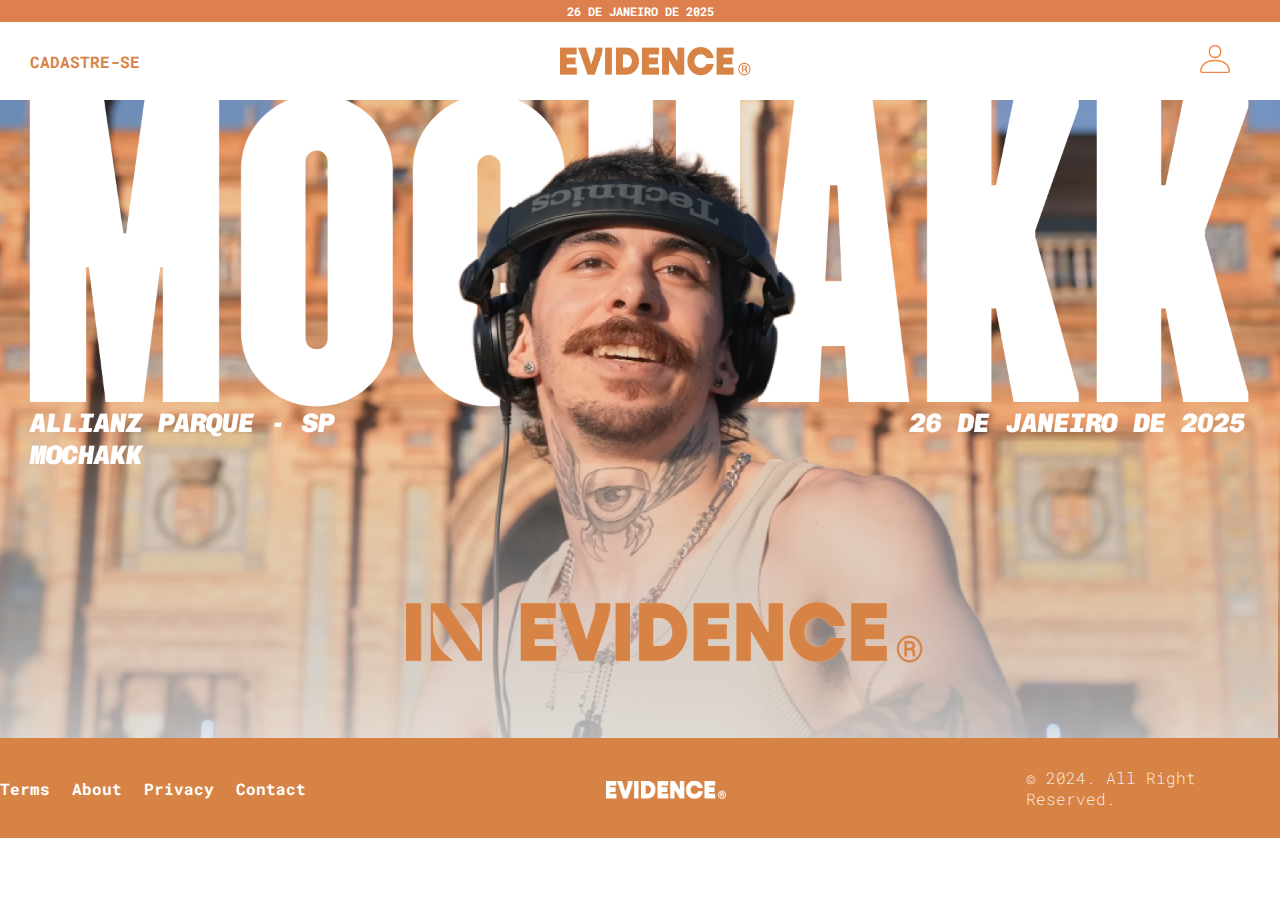
<file: index.html>
<!DOCTYPE html>
<html lang="en">
    <head>
        <meta charset="UTF-8">
        <meta name="viewport" content="width=device-width, initial-scale=1.0">
        <title>EVIDENCE ©</title>
        <link rel="stylesheet" href="./css/index.css">
        <link rel="preconnect" href="https://fonts.googleapis.com">
        <link rel="preconnect" href="https://fonts.gstatic.com" crossorigin>
        <link href="https://fonts.googleapis.com/css2?family=Roboto+Mono:ital,wght@0,100..700;1,100..700&display=swap" rel="stylesheet">
    </head>
    <body>
        <header>
            <div id="data-evento">
                <p>26 DE JANEIRO DE 2025</p>
            </div>
            <div id="container">
                <a id="link-cadastro" href="./view/cadastro.html">CADASTRE-SE</a>
                <a href=""><img id="logo-evidence" src="./img/EVIDENCE com ®.png" alt=""></a>
                <a href="./view/login.html"><img id="icon" src="./img/icon.png" alt="icone pessoa"></a>
            </div>
        </header>
        <main>
            <img id="banner" src="./img/EVIDENCE - Banner.png" alt="">
        </main>
        <footer>
            <div id="container-footer">
                <div id="link-div">
                    <a class="link-footer" href="">Terms</a>
                    <a class="link-footer" href="">About</a>
                    <a class="link-footer" href="">Privacy</a>
                    <a class="link-footer" href="">Contact</a>
                </div>
                <a href="../index.html"><img id="logo-footer" src="./img/EVIDENCE com ® branco.png" alt="Logo Evidence"></a>
                <p>© 2024. All Right Reserved.</p>
            </div>
        </footer>
    </body>
</html>
</file>
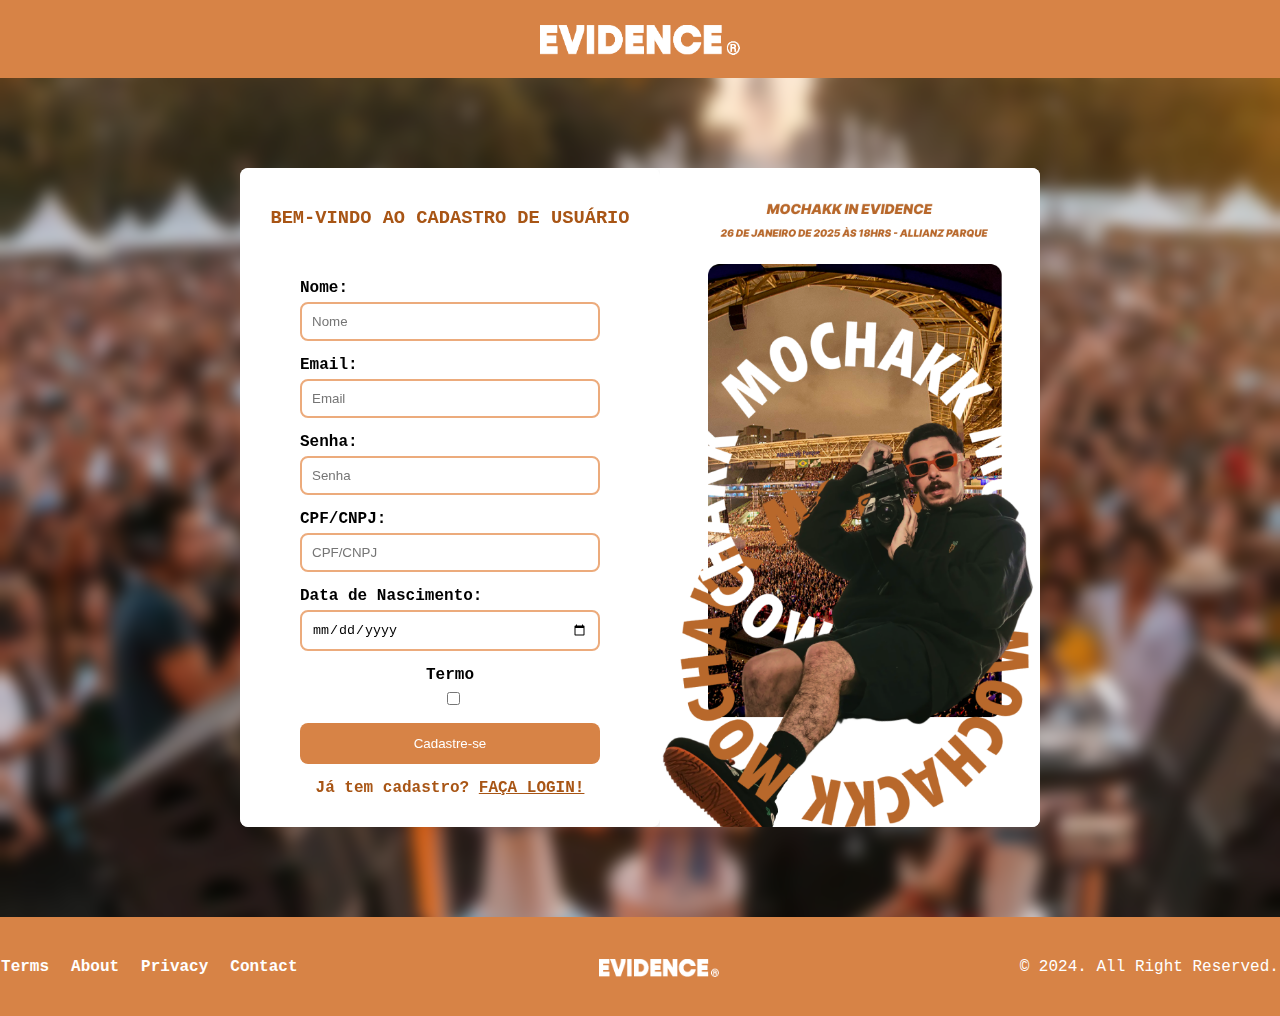
<file: view/cadastro.html>
<!DOCTYPE html>
<html lang="en">
<head>
    <meta charset="UTF-8">
    <meta name="viewport" content="width=device-width, initial-scale=1.0">
    <title>EVIDENCE ©</title>
    <link rel="stylesheet" href="../css/cadastro.css">
    <script src="../script/cadastro.js"></script>
</head>
<body>

    <header>
        <div id="container">
            <a href="../index.html"><img id="logo-header" src="../img/EVIDENCE com ® branco.png" alt="Logo Evidence"></a>
        </div>
    </header>

    <main>
        <div class="bloco-cadastro">
            <div class="form-container">
                <h3>BEM-VINDO AO CADASTRO DE USUÁRIO</h3>
        
                <form>
                    <div class="form-div">
                        <label for="name">Nome:</label>
                        <input type="text" name="name" id="name" placeholder="Nome">
                    </div>
        
                    <div class="form-div">
                        <label for="email">Email:</label>
                        <input type="email" name="email" id="email" placeholder="Email">
                    </div>
        
                    <div class="form-div">
                        <label for="password">Senha:</label>
                        <input type="password" name="password" id="password" placeholder="Senha">
                    </div>
        
                    <div class="form-div">
                        <label for="cpf_cnpj">CPF/CNPJ:</label>
                        <input type="text" name="cpf_cnpj" id="cpf_cnpj" placeholder="CPF/CNPJ">
                    </div>
        
                    <div class="form-div">
                        <label for="birthday">Data de Nascimento:</label>
                        <input type="date" name="birthday" id="birthday">
                    </div>
        
                    <div class="form-div terms-div">
                        <label for="terms">Termo</label>
                        <input type="checkbox" name="terms" id="terms">
                    </div>
        
                    <div class="form-div">
                        <input type="button" value="Cadastre-se" onclick="cadastro()">
                    </div>
                </form>

                <div class="link-form">
                    <a href="login.html">Já tem cadastro? <u>FAÇA LOGIN!</u></a>
                </div>
            </div>
            <div class="image-section">
                <img src="../img/Frame 2.png" alt="">
            </div>
        </div>
    </main>

    <footer>
        <div id="container-footer">
            <div id="link-div">
                <a class="link-footer" href="">Terms</a>
                <a class="link-footer" href="">About</a>
                <a class="link-footer" href="">Privacy</a>
                <a class="link-footer" href="">Contact</a>
            </div>
            <a href="../index.html"><img id="logo-footer" src="../img/EVIDENCE com ® branco.png" alt="Logo Evidence"></a>
            <p>© 2024. All Right Reserved.</p>
        </div>
    </footer>

</body>
</html>
</file>
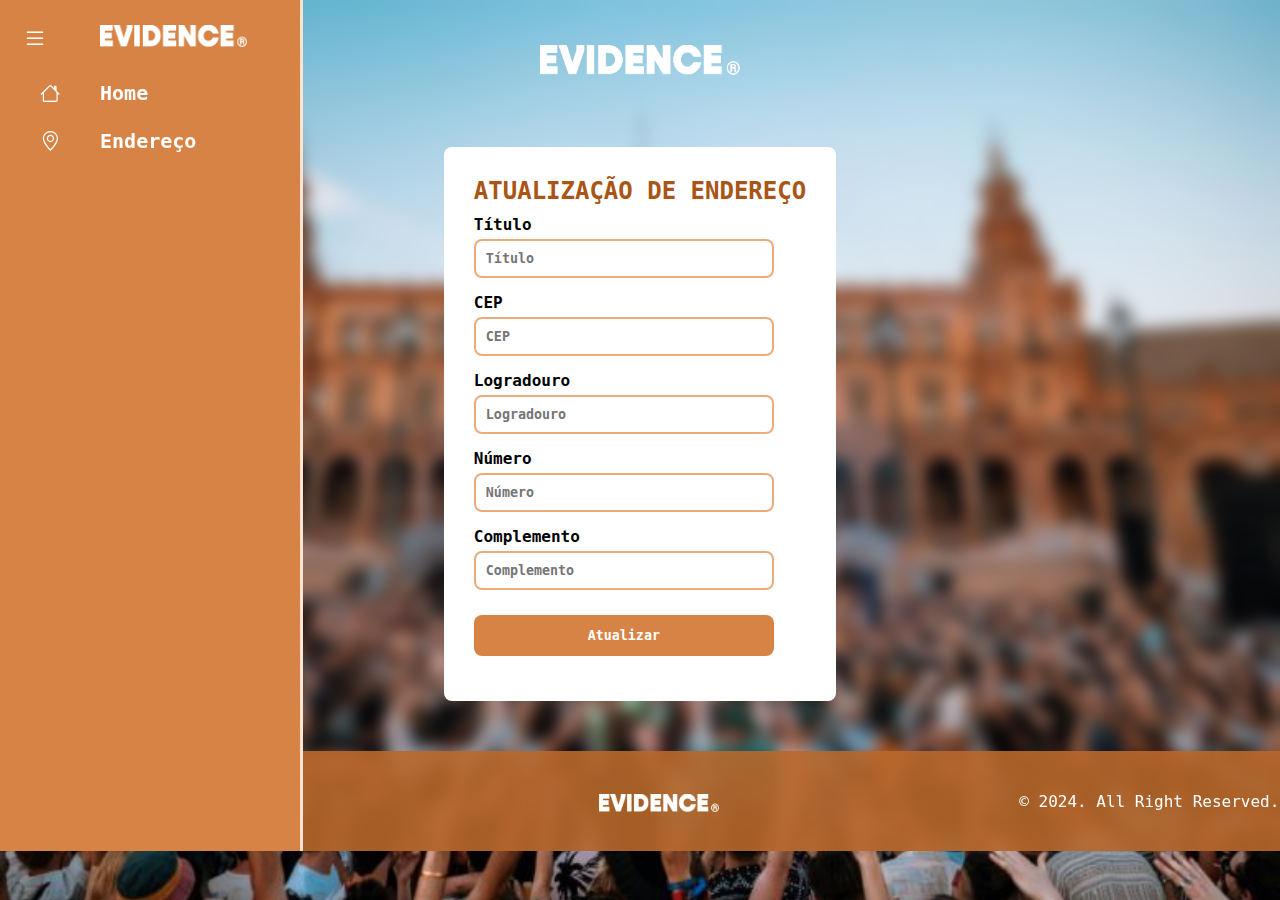
<file: view/editar_endereco.html>
<!DOCTYPE html>
<html lang="en">
<head>
    <meta charset="UTF-8">
    <meta name="viewport" content="width=device-width, initial-scale=1.0">
    <title>EVIDENCE ©</title>
    <script src="../script/editar_endereco.js"></script>
    <link rel="stylesheet" href="../css/editar_endereco.css">
    <link rel="stylesheet" href="https://cdn.jsdelivr.net/npm/bootstrap-icons@1.11.3/font/bootstrap-icons.min.css">
</head>
<body>
    <header></header>
        <div id="container">
            <a href="../index.html"><img id="logo-header" src="../img/EVIDENCE com ® branco.png" alt="Logo Evidence"></a>
        </div>
    </header>

    <nav class="menu-lateral">
        <div class="btn-expandir">
            <i class="bi bi-list"></i>
            <a href="../view/home.html"><img id="logo-menu" src="../img/EVIDENCE com ® branco.png" alt=""></a>
        </div>
        <ul>
            <li class="item-menu">
                <a href="../view/home.html">
                    <span class="icon"><i class="bi bi-house"></i></span>
                    <span class="txt-link">Home</span>
                </a>
            </li>
            <li class="item-menu">
                <a href="../view/endereco.html">
                    <span class="icon"><i class="bi bi-geo-alt"></i></span>
                    <span class="txt-link">Endereço</span>
                </a>
            </li>
        </ul>
    </nav>

    <main>
        <div class="bloco-endereco">
            <div class="form-container">
                <h2>ATUALIZAÇÃO DE ENDEREÇO</h2>
        
                <form>
                    <div class="form-div">
                        <label for="title">Título</label>
                        <input type="text" name="title" id="title" placeholder="Título">
                    </div>
                    <div class="form-div">
                        <label for="cep">CEP</label>
                        <input type="number" name="cep" id="cep" placeholder="CEP">
                    </div>
                    <div class="form-div">
                        <label for="address">Logradouro</label>
                        <input type="text" name="address" id="address" placeholder="Logradouro">
                    </div>
                    <div class="form-div">
                        <label for="number">Número</label>
                        <input type="text" name="number" id="number" placeholder="Número">
                    </div>
                    <div class="form-div">
                        <label for="complement">Complemento</label>
                        <input type="text" name="complement" id="complement" placeholder="Complemento">
                    </div>
                    <div class="form-div">
                        <input id="botao-endereco" type="button" value="Atualizar" onclick="atualizarEndereco()">
                    </div>
                </form>
            </div>
        </div>
    </main>
    <footer>
        <div id="container-footer">
            <div id="link-div">
                <a class="link-footer" href="">Terms</a>
                <a class="link-footer" href="">About</a>
                <a class="link-footer" href="">Privacy</a>
                <a class="link-footer" href="">Contact</a>
            </div>
            <a href="../index.html"><img id="logo-footer" src="../img/EVIDENCE com ® branco.png" alt="Logo Evidence"></a>
            <p>© 2024. All Right Reserved.</p>
        </div>
    </footer>
</body>
</html>
</file>
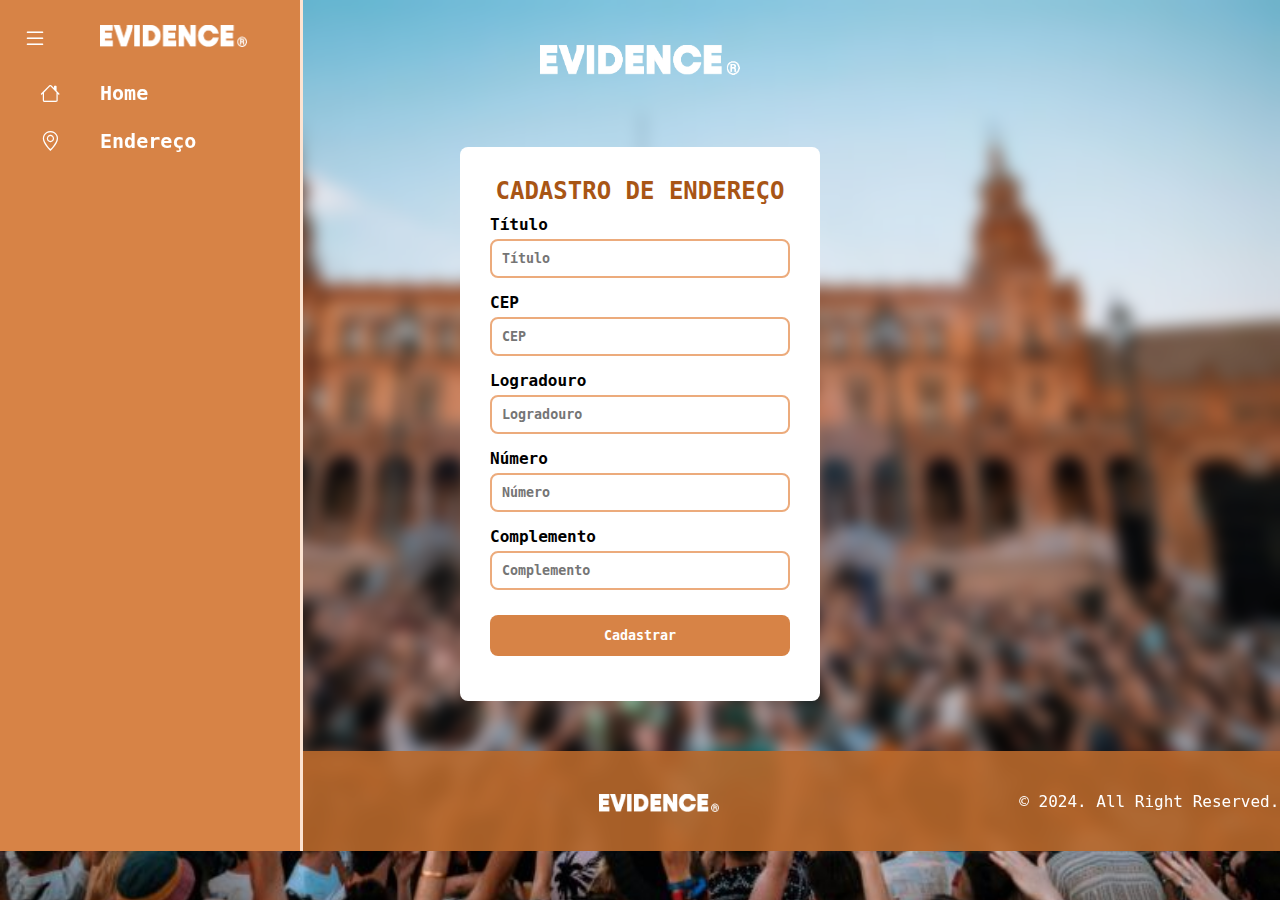
<file: view/endereco.html>
<!DOCTYPE html>
<html lang="en">
<head>
    <meta charset="UTF-8">
    <meta name="viewport" content="width=device-width, initial-scale=1.0">
    <title>EVIDENCE ©</title>
    <script src="../script/endereco.js"></script>
    <link rel="stylesheet" href="../css/endereco.css">
    <link rel="stylesheet" href="https://cdn.jsdelivr.net/npm/bootstrap-icons@1.11.3/font/bootstrap-icons.min.css">
</head>
<body>
    <header></header>
        <div id="container">
            <a href="../index.html"><img id="logo-header" src="../img/EVIDENCE com ® branco.png" alt="Logo Evidence"></a>
        </div>
    </header>

    <nav class="menu-lateral">
        <div class="btn-expandir">
            <i class="bi bi-list"></i>
            <a href="../view/home.html"><img id="logo-menu" src="../img/EVIDENCE com ® branco.png" alt=""></a>
        </div>
        <ul>
            <li class="item-menu">
                <a href="../view/home.html">
                    <span class="icon"><i class="bi bi-house"></i></span>
                    <span class="txt-link">Home</span>
                </a>
            </li>
            <li class="item-menu">
                <a href="../view/endereco.html">
                    <span class="icon"><i class="bi bi-geo-alt"></i></span>
                    <span class="txt-link">Endereço</span>
                </a>
            </li>
        </ul>
    </nav>

    <main>
        <div class="bloco-endereco">
            <div class="form-container">
                <h2>CADASTRO DE ENDEREÇO</h2>
        
                <form>
                    <div class="form-div">
                        <label for="title">Título</label>
                        <input type="text" name="title" id="title" placeholder="Título">
                    </div>
                    <div class="form-div">
                        <label for="cep">CEP</label>
                        <input type="number" name="cep" id="cep" placeholder="CEP">
                    </div>
                    <div class="form-div">
                        <label for="address">Logradouro</label>
                        <input type="text" name="address" id="address" placeholder="Logradouro">
                    </div>
                    <div class="form-div">
                        <label for="number">Número</label>
                        <input type="text" name="number" id="number" placeholder="Número">
                    </div>
                    <div class="form-div">
                        <label for="complement">Complemento</label>
                        <input type="text" name="complement" id="complement" placeholder="Complemento">
                    </div>
                    <div class="form-div">
                        <input id="botao-endereco" type="button" value="Cadastrar" onclick="cadastrarEndereco()">
                    </div>
                </form>
            </div>
        </div>
    </main>
    <footer>
        <div id="container-footer">
            <div id="link-div">
                <a class="link-footer" href="">Terms</a>
                <a class="link-footer" href="">About</a>
                <a class="link-footer" href="">Privacy</a>
                <a class="link-footer" href="">Contact</a>
            </div>
            <a href="../index.html"><img id="logo-footer" src="../img/EVIDENCE com ® branco.png" alt="Logo Evidence"></a>
            <p>© 2024. All Right Reserved.</p>
        </div>
    </footer>
</body>
</html>
</file>
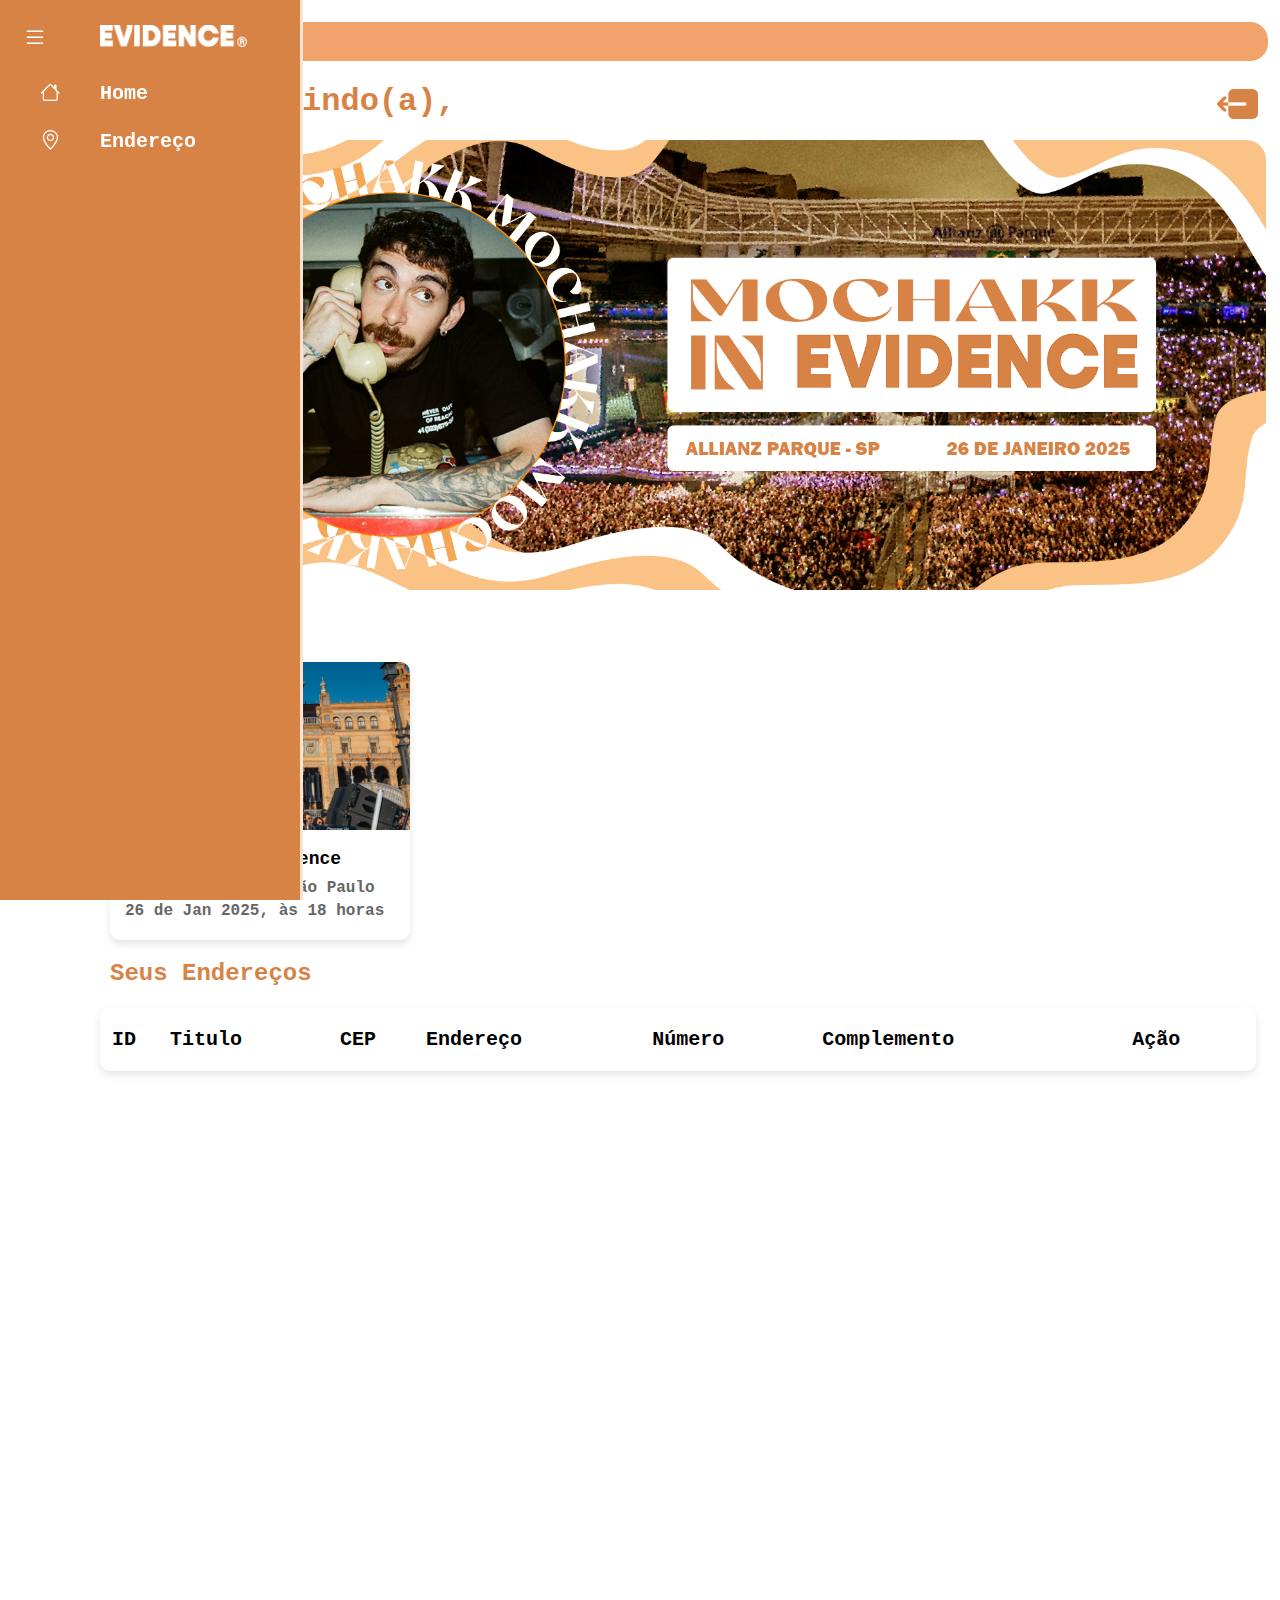
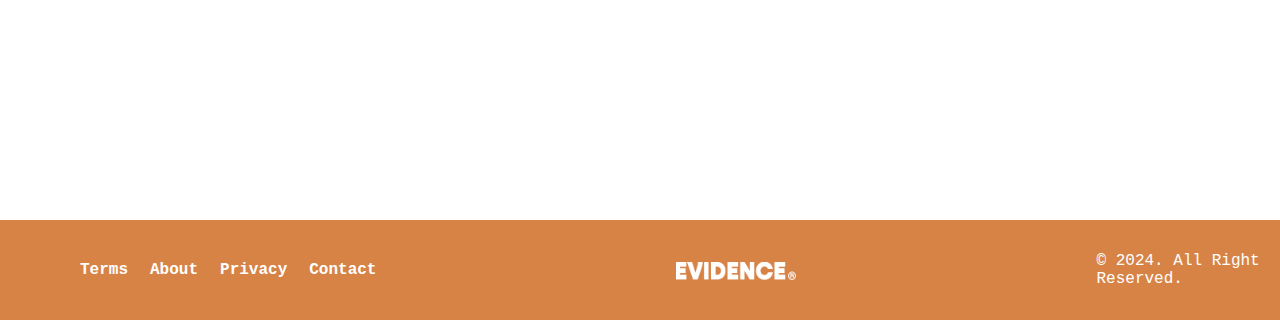
<file: view/home.html>
<!DOCTYPE html>
<html lang="en">

<head>
    <meta charset="UTF-8">
    <meta name="viewport" content="width=device-width, initial-scale=1.0">
    <title>EVIDENCE ©</title>
    <link rel="stylesheet" href="../css/home.css">
    <link rel="stylesheet" href="https://cdn.jsdelivr.net/npm/bootstrap-icons@1.11.3/font/bootstrap-icons.min.css">
</head>

<body>
    <nav class="menu-lateral">
        <div class="btn-expandir">
            <i class="bi bi-list"></i>
            <a href="../view/home.html"><img id="logo-menu" src="../img/EVIDENCE com ® branco.png" alt=""></a>
        </div>
        <ul>
            <li class="item-menu">
                <a href="../view/home.html">
                    <span class="icon"><i class="bi bi-house"></i></span>
                    <span class="txt-link">Home</span>
                </a>
            </li>
            <li class="item-menu">
                <a href="../view/endereco.html">
                    <span class="icon"><i class="bi bi-geo-alt"></i></span>
                    <span class="txt-link">Endereço</span>
                </a>
            </li>
        </ul>
    </nav>

    <main>
        <div class="bloco-pesquisar">
            <i class="bi bi-search"></i>
            <input type="text" class="pesquisar" placeholder="Pesquisar eventos">
        </div>

        <div id="titulo_logout">
            <h1 id="nome">Seja Bem-vindo(a), </h1>
            <img src="../img/logout.png" alt="Icone Logout" onclick="abrePopup()" id="logout">
            <!-- <button type="button" id="logout" onclick="abrePopup()">Log-out</button> -->
        </div>

        <div id="overlay"></div>
        <div id="popup">
            <p>Deseja fazer logout?</p>
            <button id="btn_sim" onclick="Logout()">Sim</button>
            <button id="btn_nao" onclick="fechaPopup()">Não</button>
        </div>
        
        <img id="banner" src="../img/Banner mochakk.png" alt="">

        <div class="bloco-principal">

            <div class="titulo">
                <h2>Seus Eventos</h2>
            </div>

            <div class="bloco-evento">
                <img class="imagem-evento" src="../img/mochakk.jpg" alt="" >
                <div class="detalhes-evento">
                    <h3>Mochakk in Evindence</h3>
                    <p>Allianz Parque - São Paulo</p>
                    <p>26 de Jan 2025, às 18 horas</p>
                </div>
            </div>

        </div>

        <div>
            <div class="titulo">
                <h2>Seus Endereços</h2>
            </div>

            <div>
                <table id="lista_enderecos">
                    <thead>
                        <tr>
                            <th>ID</th>
                            <th>Titulo</th>
                            <th>CEP</th>
                            <th>Endereço</th>
                            <th>Número</th>
                            <th>Complemento</th>
                            <th>Ação</th>
                        </tr>
                    </thead>
                    <tbody id="enderecos_listados">

                    </tbody>
                </table>
            </div>

        </div>

    </main>

    <footer>
        <div id="container-footer">
            <div id="link-div">
                <a class="link-footer" href="">Terms</a>
                <a class="link-footer" href="">About</a>
                <a class="link-footer" href="">Privacy</a>
                <a class="link-footer" href="">Contact</a>
            </div>
            <a href="../index.html"><img id="logo-footer" src="../img/EVIDENCE com ® branco.png" alt="Logo Evidence"></a>
            <p>© 2024. All Right Reserved.</p>
        </div>
    </footer>
    <script src="../script/home.js"></script>
</body>

</html>
</file>
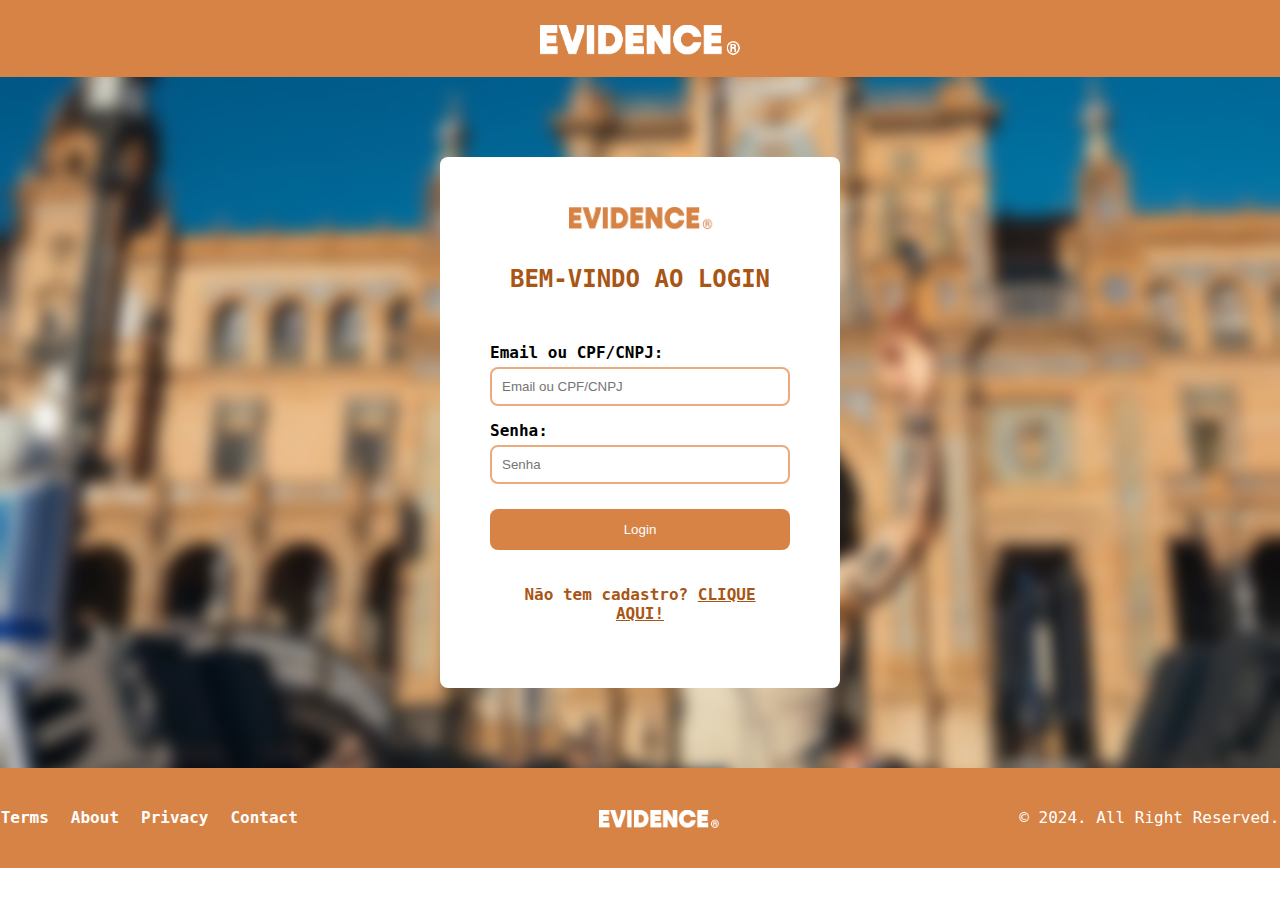
<file: view/login.html>
<!DOCTYPE html>
<html lang="en">
<head>
    <meta charset="UTF-8">
    <meta name="viewport" content="width=device-width, initial-scale=1.0">
    <title>EVIDENCE ©</title>
    <link rel="stylesheet" href="../css/login.css">
    <script src="../script/login.js"></script>
</head>
<body>

    <header>
        <div id="container">
            <a href="../index.html"><img id="logo-header" src="../img/EVIDENCE com ® branco.png" alt="Logo Evidence"></a>
        </div>
    </header>

    <main>
        <div class="bloco-login">
            <div id="form-container">
                <div>
                    <a href="../index.html"><img id="logo-bloco" src="../img/EVIDENCE com ®.png" alt="Logo Evidence"></a>
                </div>
                <h2>BEM-VINDO AO LOGIN</h2>

                <form>
                    <div class="form-div">
                        <label for="email">Email ou CPF/CNPJ:</label>
                        <input type="email" name="email" id="email" placeholder="Email ou CPF/CNPJ">
                    </div>

                    <div class="form-div">
                        <label for="pass">Senha:</label>
                        <input type="password" name="pass" id="password" placeholder="Senha">
                    </div>

                    <div class="form-div">
                        <input id="botao-login" type="button" value="Login" onclick="login()">
                    </div>

                    <div class="link-bloco">   
                        <div class="link-form">
                            <a href="cadastro.html">Não tem cadastro? <u>CLIQUE AQUI!</u></a>
                        </div>
                    </div>
                </form>
            </div>   
        </div>
    </main>

    <footer>
        <div id="container-footer">
            <div id="link-div">
                <a class="link-footer" href="">Terms</a>
                <a class="link-footer" href="">About</a>
                <a class="link-footer" href="">Privacy</a>
                <a class="link-footer" href="">Contact</a>
            </div>
            <a href="../index.html"><img id="logo-footer" src="../img/EVIDENCE com ® branco.png" alt="Logo Evidence"></a>
            <p>© 2024. All Right Reserved.</p>
        </div>
    </footer>
</body>
</html>
</file>
<file: css/index.css>
body {
    margin: 0;
    font-family: "Roboto Mono", monospace;
    font-weight: bold;
}

header {
    display: flex;
    flex-direction: column;
    justify-content: center;
    align-items: center;
}

main {
    margin: 0;
}

#link-cadastro {
    color: #d78346;
    text-decoration: none;
}

#logo-evidence {
    width: 200px;
    padding: 25px 0 18px 0;
}

#data-evento{
    margin: 0;
    color: white;
    width: 100%;
    background-color: #d78346;
    text-align: center;
}

#data-evento > p{
    margin: 0;
    color: white;
    width: 100%;
    background-color: rgb(222, 128, 78);
    padding: 3px 0 ;
    text-align: center;
    font-size: 12px;
}

#container {
    display: flex;
    flex-direction: row;
    align-items: center;
    justify-content: space-between;
    background-color: white;
    margin: 0;
    width: 100%;
}

#container > p {
    color: #d78346;
}

#container > a {
    padding: 0 30px;
}

#icon {
    width: 30px;
    margin:  0 20px;
}

#banner {
    display: block;
    width: 100%;
    margin: 0;
}

footer {
    display: flex;
    justify-content: center;
    align-items: center;
    width: 100%;
    background-color: #d78346;
    min-height: 100px;
}

#logo-footer {
    width: 120px;
    padding: 25px 0 18px 0;
    margin: 0 300px;
}

#container-footer {
    display: flex;
    justify-content: space-evenly;
    align-items: center;
    width: 100%;
}

.link-footer {
    text-decoration: none;
    color: #ffffff;
}

#link-div{
    display: flex;
    flex-direction: row;
    gap: 22px;
}

#container-footer p {
    font-family: "Roboto Mono", monospace;
    font-size: 1rem;
    color: #ffffff;
    font-weight: 200;
}
</file>
<file: css/cadastro.css>
body {
    height: auto;
    margin: 0;
    font-family: "Roboto Mono", monospace;
    font-weight: bold;
    display: flex;
    flex-direction: column;
    align-items: center;
    justify-content: space-between;
    background-image: url(../img/558447.webp);
    background-repeat: no-repeat;
    background-size: cover;
    backdrop-filter: blur(8px);
}

header {
    display: flex;
    justify-content: center;
    align-items: center;
    width: 100%;
    background-color: #d78346;
}

#logo-header {
    width: 200px;
    padding: 25px 0 18px 0;
}

#container {
    display: flex;
    justify-content: center;
    width: 100%;
}

main {
    display: flex;
    justify-content: center;
    align-items: center;
    width: 100%;
    margin: 90px 0;
}

.bloco-cadastro {
    display: flex;
    width: 800px;
    background-color:#ffffff;
    border-radius: 8px;
    overflow: hidden;
    position:static;
}

.form-container {
    display: flex;
    flex-direction: column;
    align-items: center;
    background-color: white;
    padding: 20px;
    border-radius: 8px;
    box-shadow: 0 4px 8px rgba(0, 0, 0, 0.1);
    max-width: 700px;
    width: 100%;
}

h3 {
    margin-bottom: 20px;
    text-align: center;
    margin-bottom: 50px;
    color: #a85515;
}

form {
    width: 300px;
}

.form-div {
    display: flex;
    flex-direction: column;
    margin-bottom: 15px;
    width: 100%;
}

.form-div label {
    margin-bottom: 5px;
}

.form-div input{
    padding: 10px;
    border: 2px solid #ecab7c;
    border-radius: 8px;
}

.terms-div {
    display: flex;
    align-items: center;
}

.terms-div input {
    margin-left: 10px;
}

.form-div input[type="button"] {
    background-color: #d78346;
    color: white;
    padding: 13px;
    border: none;
    border-radius: 8px;
    cursor: pointer;
    width: 100%;
}

.form-div input[type="button"]:hover {
    background-color: #b8682b;
}

.image-section {
    width: 100%;
    display: flex;
    justify-content: center;
    align-items:stretch;
}

.image-section img {
    width: 100%;
    height: auto;
    object-fit:cover;
}

footer {
    display: flex;
    justify-content: center;
    align-items: center;
    width: 100%;
    background-color: #d78346;
    min-height: 100px;
}

#logo-footer {
    width: 120px;
    padding: 25px 0 18px 0;
    margin: 0 300px;
}

#container-footer {
    display: flex;
    justify-content: space-evenly;
    align-items: center;
    width: 100%;
}

.link-footer {
    text-decoration: none;
    color: #ffffff;
}

#link-div{
    display: flex;
    flex-direction: row;
    gap: 22px;
}

#container-footer p {
    font-family: "Roboto Mono", monospace;
    font-size: 1rem;
    color: #ffffff;
    font-weight: 200;
}

.link-form a {
    color: #a85515;
    text-decoration: none;
}
</file>
<file: css/editar_endereco.css>
*{
    margin:0;
    padding: 0;
    box-sizing: border-box;
    font-family: "Roboto Mono", monospace;
    font-weight: bold;
}
body {
    height: auto;
    margin: 0;
    font-family: "Roboto Mono", monospace;
    font-weight: bold;
    display: flex;
    flex-direction: column;
    align-items: center;
    justify-content: space-between;
    background-image: url(../img/mochakk_madridd.jpg);
    background-repeat: no-repeat;
    background-size: cover;
    backdrop-filter: blur(8px);
}
header {
    display: flex;
    justify-content: center;
    align-items: center;
    width: 100%;
    margin-top: 20px;
    margin-left: 26px;
}

#logo-header {
    width: 200px;
    padding: 25px 0 18px 0;
}

#container {
    display: flex;
    justify-content: center;
    width: 100%;
}

nav.menu-lateral {
    width: 75px;
    height: 100%;
    background-color: #d78346;
    padding: 25px 0 40px 1%;
    position:fixed;
    box-shadow: 3px 0 0 #fde4d2;
    top: 0;
    left: 0;
    overflow: hidden;
    transition: .2s;
}

nav.menu-lateral:hover{
    width: 300px;
}

.btn-expandir {
    display: flex;
    width: 100%;
    padding-left: 10px;
}

.btn-expandir > i{
    color: #ffffff;
    font-size: 24px;
    cursor: pointer;
}

#logo-menu {
    width: 200px;
    padding: 0px 0 18px 53px;
}

ul{
    height: 100%;
    list-style-type: none;
}

ul li.item-menu{
    transition: .2s;
}

ul li.item-menu:hover{
    background: #ffe1cc;
}

ul li.item-menu a{
    color: #ffffff;
    text-decoration: none;
    font-size: 20px;
    padding: 4px 6%;
    display: flex;
    line-height: 40px;
}
ul li.item-menu a:hover{
    color:#d78346
}

ul li.item-menu a .txt-link {
    margin-left: 40px;
}

ul li.item-menu a .icon > i{
    font-size: 20px;
    margin-left: 10px;
}

main {
    display: flex;
    justify-content: center;
    align-items: center;
    width: 100%;
    margin: 50px 0;
}
.bloco-endereco {
    display: flex;
    width: auto;
    padding: 30px;
    background-color:#ffffff;
    border-radius: 8px;
    overflow: hidden;
    position:static;
}

#form-container {
    display: flex;
    flex-direction: column;
    align-items: center;
    background-color: white;
    padding: 20PX;
    border-radius: 8px;
    max-width: 700px;
    width: 100%;
}


h2 {
    margin-top: 10pxpx;
    margin-bottom: 10px;
    text-align: center;
    color: #a85515;
}

form {
    width: 300px;
}

.form-div {
    display: flex;
    flex-direction: column;
    margin-bottom: 15px;
    width: 100%;
}

.form-div label {
    margin-bottom: 5px;
}

.form-div input{
    padding: 10px;
    border: 2px solid #ecab7c;
    border-radius: 8px;
}

.form-div input[type="button"] {
    background-color: #d78346;
    color: white;
    padding: 13px;
    border: none;
    border-radius: 8px;
    cursor: pointer;
    width: 100%;
    margin-top: 10px;
}

.form-div input[type="button"]:hover {
    background-color: #b8682b;
}

.link-bloco {
    margin-top: 20px;
    display: flex;
    flex-direction: column;
    align-items: center;
    padding: 15px;
    border-radius: 8px;
}

.link-form {
    text-align: center;
}

.link-form a {
    color: #a85515;
    text-decoration: none;
}

footer {
    display: flex;
    justify-content: center;
    align-items: center;
    width: 100%;
    background-color: rgb(184, 104, 43, 0.9);
    min-height: 100px;
}

#logo-footer {
    width: 120px;
    padding: 25px 0 18px 0;
    margin: 0 300px;
}

#container-footer {
    display: flex;
    justify-content: space-evenly;
    align-items: center;
    width: 100%;
}

.link-footer {
    text-decoration: none;
    color: #ffffff;
}

#link-div{
    display: flex;
    flex-direction: row;
    gap: 22px;
}

#container-footer p {
    font-family: "Roboto Mono", monospace;
    font-size: 1rem;
    color: #ffffff;
    font-weight: 200;
}
</file>
<file: css/endereco.css>
*{
    margin:0;
    padding: 0;
    box-sizing: border-box;
    font-family: "Roboto Mono", monospace;
    font-weight: bold;
}
body {
    height: auto;
    margin: 0;
    font-family: "Roboto Mono", monospace;
    font-weight: bold;
    display: flex;
    flex-direction: column;
    align-items: center;
    justify-content: space-between;
    background-image: url(../img/mochakk_madridd.jpg);
    background-repeat: no-repeat;
    background-size: cover;
    backdrop-filter: blur(8px);
}
header {
    display: flex;
    justify-content: center;
    align-items: center;
    width: 100%;
    margin-top: 20px;
    margin-left: 26px;
}

#logo-header {
    width: 200px;
    padding: 25px 0 18px 0;
}

#container {
    display: flex;
    justify-content: center;
    width: 100%;
}

nav.menu-lateral {
    width: 75px;
    height: 100%;
    background-color: #d78346;
    padding: 25px 0 40px 1%;
    position:fixed;
    box-shadow: 3px 0 0 #fde4d2;
    top: 0;
    left: 0;
    overflow: hidden;
    transition: .2s;
}

nav.menu-lateral:hover{
    width: 300px;
}

.btn-expandir {
    display: flex;
    width: 100%;
    padding-left: 10px;
}

.btn-expandir > i{
    color: #ffffff;
    font-size: 24px;
    cursor: pointer;
}

#logo-menu {
    width: 200px;
    padding: 0px 0 18px 53px;
}

ul{
    height: 100%;
    list-style-type: none;
}

ul li.item-menu{
    transition: .2s;
}

ul li.item-menu:hover{
    background: #ffe1cc;
}

ul li.item-menu a{
    color: #ffffff;
    text-decoration: none;
    font-size: 20px;
    padding: 4px 6%;
    display: flex;
    line-height: 40px;
}
ul li.item-menu a:hover{
    color:#d78346
}

ul li.item-menu a .txt-link {
    margin-left: 40px;
}

ul li.item-menu a .icon > i{
    font-size: 20px;
    margin-left: 10px;
}

main {
    display: flex;
    justify-content: center;
    align-items: center;
    width: 100%;
    margin: 50px 0;
}
.bloco-endereco {
    display: flex;
    width: auto;
    padding: 30px;
    background-color:#ffffff;
    border-radius: 8px;
    overflow: hidden;
    position:static;
}

#form-container {
    display: flex;
    flex-direction: column;
    align-items: center;
    background-color: white;
    padding: 20PX;
    border-radius: 8px;
    max-width: 700px;
    width: 100%;
}


h2 {
    margin-top: 10pxpx;
    margin-bottom: 10px;
    text-align: center;
    color: #a85515;
}

form {
    width: 300px;
}

.form-div {
    display: flex;
    flex-direction: column;
    margin-bottom: 15px;
    width: 100%;
}

.form-div label {
    margin-bottom: 5px;
}

.form-div input{
    padding: 10px;
    border: 2px solid #ecab7c;
    border-radius: 8px;
}

.form-div input[type="button"] {
    background-color: #d78346;
    color: white;
    padding: 13px;
    border: none;
    border-radius: 8px;
    cursor: pointer;
    width: 100%;
    margin-top: 10px;
}

.form-div input[type="button"]:hover {
    background-color: #b8682b;
}

.link-bloco {
    margin-top: 20px;
    display: flex;
    flex-direction: column;
    align-items: center;
    padding: 15px;
    border-radius: 8px;
}

.link-form {
    text-align: center;
}

.link-form a {
    color: #a85515;
    text-decoration: none;
}

footer {
    display: flex;
    justify-content: center;
    align-items: center;
    width: 100%;
    background-color: rgb(184, 104, 43, 0.9);
    min-height: 100px;
}

#logo-footer {
    width: 120px;
    padding: 25px 0 18px 0;
    margin: 0 300px;
}

#container-footer {
    display: flex;
    justify-content: space-evenly;
    align-items: center;
    width: 100%;
}

.link-footer {
    text-decoration: none;
    color: #ffffff;
}

#link-div{
    display: flex;
    flex-direction: row;
    gap: 22px;
}

#container-footer p {
    font-family: "Roboto Mono", monospace;
    font-size: 1rem;
    color: #ffffff;
    font-weight: 200;
}
</file>
<file: css/home.css>
*{
    margin:0;
    padding: 0;
    box-sizing: border-box;
    font-family: "Roboto Mono", monospace;
    font-weight: bold;
}

body {
    height: 200vh;    
}

nav.menu-lateral {
    width: 75px;
    height: 100%;
    background-color: #d78346;
    padding: 25px 0 40px 1%;
    position:fixed;
    box-shadow: 3px 0 0 #fde4d2;
    top: 0;
    left: 0;
    overflow: hidden;
    transition: .2s;
}

nav.menu-lateral:hover{
    width: 300px;
}

.btn-expandir {
    display: flex;
    width: 100%;
    padding-left: 10px;
}

.btn-expandir > i{
    color: #ffffff;
    font-size: 24px;
    cursor: pointer;
}

#logo-menu {
    width: 200px;
    padding: 0px 0 18px 53px;
}

ul{
    height: 100%;
    list-style-type: none;
}

ul li.item-menu{
    transition: .2s;
}

ul li.item-menu:hover{
    background: #ffe1cc;
}

ul li.item-menu a{
    color: #ffffff;
    text-decoration: none;
    font-size: 20px;
    padding: 4px 6%;
    display: flex;
    line-height: 40px;
}
ul li.item-menu a:hover{
    color:#d78346
}

ul li.item-menu a .txt-link {
    margin-left: 40px;
}

ul li.item-menu a .icon > i{
    font-size: 20px;
    margin-left: 10px;
}

.bloco-pesquisar {
    margin-top: 20px;
    margin-left: 10px;
    margin-right: 10px;
    margin-bottom: 20px;
    padding: 10px;
    background-color: #f1a36b;
    border: 2px solid #ffffff;
    color:#ffffff;
    border-radius: 20px;
}
.bloco-pesquisar input {
    border: none;
    outline: none;
    background-color: #f1a36b;
    color: #ffffff;
}

.bloco-pesquisar input::placeholder{
    color:#ffffff
}


main {
    margin-left: 100px;
    height: 200vh;
}

#nome {
    margin-left: 10px;
    margin-bottom: 20px;
    color: #d78346;
}

#banner {
    margin-left: 10px;
    width: 98%;
    height: auto;
    border-radius: 20px;
}

.bloco-principal {
    margin: 10px;
}

.titulo {
    width: 100%;
    padding: 10px;
    color: #d78346;
    background-color: #ffffff;
    border-radius: 10px;
    margin-top: 10px;
    margin-bottom: 10px;
    
}

.bloco-evento {
    background-color: #fff;
    border-radius: 10px;
    box-shadow: 0 4px 8px rgba(0, 0, 0, 0.1);
    overflow: hidden;
    width: 300px;
    font-family: Arial, sans-serif;
    text-align: left;
}

.imagem-evento {
    width: 100%;
    height: auto;
}

.detalhes-evento {
    padding: 15px;
}

.detalhes-evento h3 {
    font-size: 18px;
    margin-bottom: 10px;
}

.detalhes-evento p {
    color: #666;
    margin: 5px 0;
}

footer {
    position: relative;
    display: flex;
    justify-content: center;
    align-items: center;
    width: 100%;
    background-color: #d78346;
    min-height: 100px;
    bottom: 0%;
}

#logo-footer {
    width: 120px;
    padding: 25px 0 18px 0;
    margin: 0 300px;
}

#container-footer {
    margin-left: 80px;
    display: flex;
    justify-content: space-evenly;
    align-items: center;
    width: 100%;
}

.link-footer {
    text-decoration: none;
    color: #ffffff;
}

#link-div{
    display: flex;
    flex-direction: row;
    gap: 22px;
}

#container-footer p {
    font-family: "Roboto Mono", monospace;
    font-size: 1rem;
    color: #ffffff;
    font-weight: 200;
}


table{
    width:98%;
    background-color: #fff;
    border-radius: 10px;
    box-shadow: 0 4px 8px rgba(0, 0, 0, 0.1);
    overflow: hidden;
    font-family: Arial, sans-serif;
    text-align: left;
    padding: 10px;
}


th {
    height: 40px;
    font-size: 1.25rem;
    font-weight: bolder;
}

.identificar-coluna {
    color: #d78346;
    justify-content: center;
}

.enderecobutao{
    margin-top: 5px;
    color: #fff;
    border: none;
    background-color: #d78346;
    border-radius: 10px;
    padding: 10px;
    cursor: pointer;
}

.enderecobutao:hover{
    background-color: #a15c2a;
}

#popup {
    display: none;
    position: fixed;
    left: 50%;
    top: 50%;
    transform: translate(-50%, -50%);
    border: 1px solid #ccc;
    border-radius: 10px;
    background-color: #fff;
    padding: 20px;
    z-index: 1000;
    box-shadow: 0 4px 8px rgba(0, 0, 0, 0.2);
}
#btn_sim{
    margin-top: 5px;
    color: #fff;
    border: none;
    background-color: #d78346;
    border-radius: 10px;
    padding: 10px;
    cursor: pointer; 
}

#btn_nao{
    margin-top: 5px;
    color: #fff;
    border: none;
    background-color: #d78346;
    border-radius: 10px;
    padding: 10px;
    cursor: pointer; 
}

#overlay {
    display: none;
    position: fixed;
    left: 0;
    top: 0;
    width: 100%;
    height: 100%;
    background: rgba(0, 0, 0, 0.5);
    z-index: 999;
}

#titulo_logout {
    display: flex;
    flex-direction: row;
    justify-content: space-between;
    align-items: center;
}

#logout {
    cursor: pointer;
    height: 30px;
    margin-right: 22px;
    margin-bottom: 15px;
}
</file>
<file: css/login.css>
body {
    height: auto;
    margin: 0;
    font-family: "Roboto Mono", monospace;
    font-weight: bold;
    display: flex;
    flex-direction: column;
    align-items: center;
    justify-content: space-between;
    background-image: url(../img/hq720.jpg);
    background-repeat: no-repeat;
    background-size: cover;
    backdrop-filter: blur(8px);
}

header {
    display: flex;
    justify-content: center;
    align-items: center;
    width: 100%;
    background-color: #d78346;
}

#logo-header {
    width: 200px;
    padding: 25px 0 18px 0;
}

#container {
    display: flex;
    justify-content: center;
    width: 100%;
}

main {
    display: flex;
    justify-content: center;
    align-items: center;
    width: 100%;
    margin: 80px 0;
}

.bloco-login {
    display: flex;
    width: auto;
    padding: 30px;
    background-color:#ffffff;
    border-radius: 8px;
    overflow: hidden;
    position:static;
}

#form-container {
    display: flex;
    flex-direction: column;
    align-items: center;
    background-color: white;
    padding: 20PX;
    border-radius: 8px;
    max-width: 700px;
    width: 100%;
}
 #logo-bloco {
    width: 150px;
    margin-left: 7px;
 }

h2 {
    margin-top: 30px;
    margin-bottom: 20px;
    text-align: center;
    margin-bottom: 50px;
    color: #a85515;
}

form {
    width: 300px;
}

.form-div {
    display: flex;
    flex-direction: column;
    margin-bottom: 15px;
    width: 100%;
}

.form-div label {
    margin-bottom: 5px;
}

.form-div input{
    padding: 10px;
    border: 2px solid #ecab7c;
    border-radius: 8px;
}

.form-div input[type="button"] {
    background-color: #d78346;
    color: white;
    padding: 13px;
    border: none;
    border-radius: 8px;
    cursor: pointer;
    width: 100%;
    margin-top: 10px;
}

.form-div input[type="button"]:hover {
    background-color: #b8682b;
}

.link-bloco {
    margin-top: 20px;
    display: flex;
    flex-direction: column;
    align-items: center;
    padding: 15px;
    border-radius: 8px;
}

.link-form {
    text-align: center;
}

.link-form a {
    color: #a85515;
    text-decoration: none;
}

footer {
    display: flex;
    justify-content: center;
    align-items: center;
    width: 100%;
    background-color: #d78346;
    min-height: 100px;
}

#logo-footer {
    width: 120px;
    padding: 25px 0 18px 0;
    margin: 0 300px;
}

#container-footer {
    display: flex;
    justify-content: space-evenly;
    align-items: center;
    width: 100%;
}

.link-footer {
    text-decoration: none;
    color: #ffffff;
}

#link-div{
    display: flex;
    flex-direction: row;
    gap: 22px;
}

#container-footer p {
    font-family: "Roboto Mono", monospace;
    font-size: 1rem;
    color: #ffffff;
    font-weight: 200;
}
</file>
